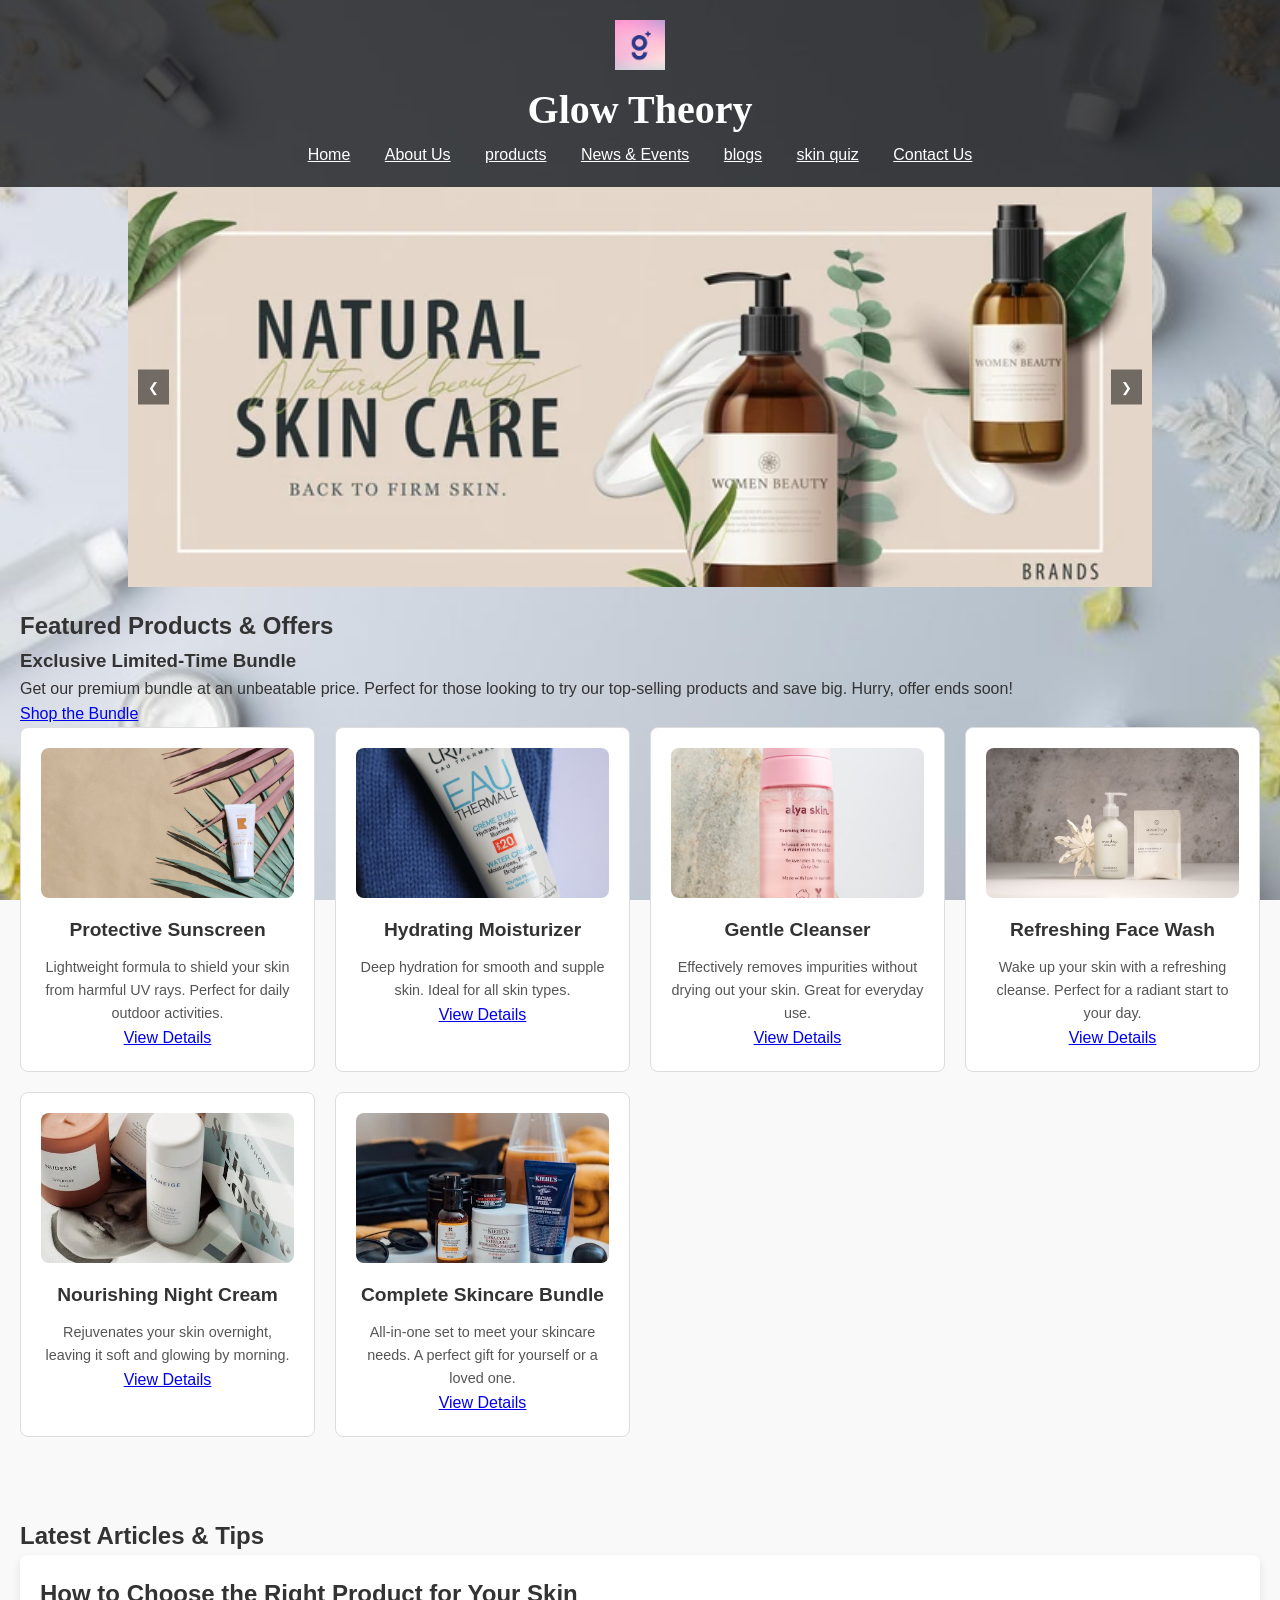
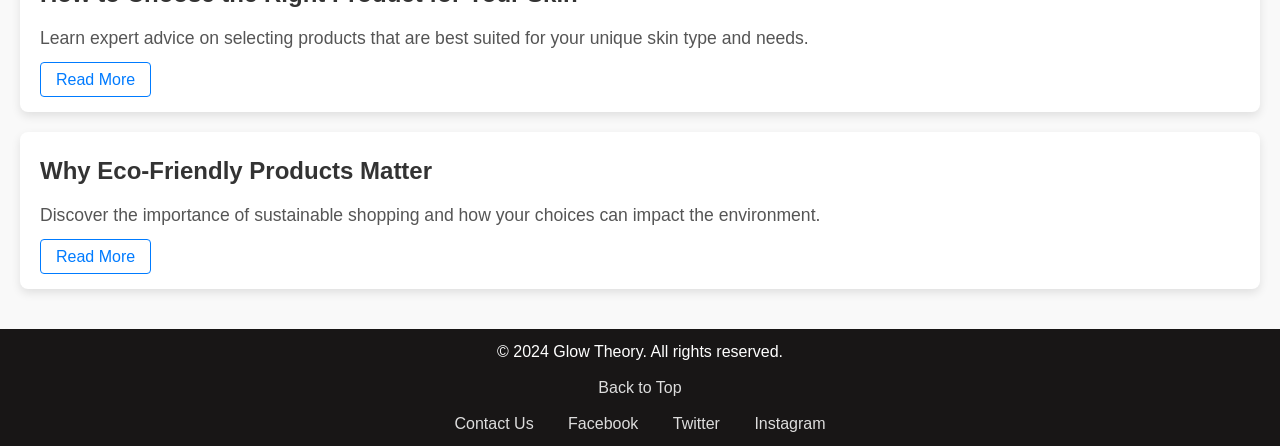
<file: index.html>
<!DOCTYPE html>
<html lang="en">
<head>
    <meta charset="UTF-8">
    <meta name="viewport" content="width=device-width, initial-scale=1.0">
    <title>Glow Theory - Home</title>
    <link rel="stylesheet" href="style.css">
    <script src="https://code.jquery.com/jquery-3.6.0.min.js"></script>
</head>
<body>
    <header>
       
        <div class="logo">
            <img src="logo2.jpg" alt="Glow Theory Logo"> 
        </div>
        <h1 style="font-family: Cambria, Cochin, Georgia, Times, 'Times New Roman', serif;">Glow Theory</h1>
    </div>
        <nav style="color: rgb(212, 224, 228);">
            <ul>
                <li><a href="index.html" style="color: white;" target="_blank">Home</a></li>
<li><a href="about.html" style="color: white;" target="_blank">About Us</a></li>
<li><a href="gallery.html" style="color: white;" target="_blank">products</a></li>
<li><a href="news.html" style="color: white;" target="_blank">News & Events</a></li>
<li><a href="blog.html" style="color: white;" target="_blank">blogs</a></li>
<li><a href="quiz.html" style="color: white;" target="_blank">skin quiz</a></li>
<li><a href="contact.html" style="color: white;" target="_blank">Contact Us</a></li>
            </ul>
        </nav>
    </header>

    <main>
        <section class="slider">
            <div class="slides">
                <div class="slide active">
                    <img src="sd1.jpg" alt="Slider Image 1">
                </div>
                <div class="slide">
                    <img src="sd2.jpg" alt="Slider Image 2">
                </div>
                <div class="slide">
                    <img src="sd5.jpg" alt="Slider Image 3">
                </div>
            </div>

            <!-- Slider Navigation Buttons -->
            <button class="prev">&#10094;</button>
            <button class="next">&#10095;</button>
        </section>

        <section class="products">
            <h2>Featured Products & Offers</h2>
        
            <!-- Highlighted Product Bundle -->
            <div class="product-highlight">
                <h3>Exclusive Limited-Time Bundle</h3>
                <p>Get our premium bundle at an unbeatable price. Perfect for those looking to try our top-selling products and save big. Hurry, offer ends soon!</p>
                <a href="#" class="btn btn-primary">Shop the Bundle</a>
            </div>
        
            <div class="product-showcase"> 
                <!-- Sunscreen -->
                <div class="product-card">
                    <img src="slider4.jpg" alt="Sunscreen">
                    <h4>Protective Sunscreen</h4>
                    <p>Lightweight formula to shield your skin from harmful UV rays. Perfect for daily outdoor activities.</p>
                    <a href="#" class="btn btn-secondary">View Details</a>
                </div>
        
                <!-- Moisturizer -->
                <div class="product-card">
                    <img src="slider1.jpg" alt="Moisturizer">
                    <h4>Hydrating Moisturizer</h4>
                    <p>Deep hydration for smooth and supple skin. Ideal for all skin types.</p>
                    <a href="#" class="btn btn-secondary">View Details</a>
                </div>
        
                <!-- Cleanser -->
                <div class="product-card">
                    <img src="slider2.jpg" alt="Cleanser">
                    <h4>Gentle Cleanser</h4>
                    <p>Effectively removes impurities without drying out your skin. Great for everyday use.</p>
                    <a href="#" class="btn btn-secondary">View Details</a>
                </div>
        
                <!-- Face Wash -->
                <div class="product-card">
                    <img src="slider3.jpg" alt="Face Wash">
                    <h4>Refreshing Face Wash</h4>
                    <p>Wake up your skin with a refreshing cleanse. Perfect for a radiant start to your day.</p>
                    <a href="#" class="btn btn-secondary">View Details</a>
                </div>
        
                <!-- Night Cream -->
                <div class="product-card">
                    <img src="img2.jpg" alt="Night Cream">
                    <h4>Nourishing Night Cream</h4>
                    <p>Rejuvenates your skin overnight, leaving it soft and glowing by morning.</p>
                    <a href="#" class="btn btn-secondary">View Details</a>
                </div>
        
                <!-- Skincare Bundle -->
                <div class="product-card">
                    <img src="img1.jpg" alt="Skincare Bundle">
                    <h4>Complete Skincare Bundle</h4>
                    <p>All-in-one set to meet your skincare needs. A perfect gift for yourself or a loved one.</p>
                    <a href="#" class="btn btn-secondary">View Details</a>
                </div>
            </div>
        </section>
        
        <section class="blog-highlights">
            <h2>Latest Articles & Tips</h2>
            <div class="post">
                <h4>How to Choose the Right Product for Your Skin</h4>
                <p>Learn expert advice on selecting products that are best suited for your unique skin type and needs.</p>
                <a href="#" class="btn btn-link">Read More</a>
            </div>
            <div class="post">
                <h4>Why Eco-Friendly Products Matter</h4>
                <p>Discover the importance of sustainable shopping and how your choices can impact the environment.</p>
                <a href="#" class="btn btn-link">Read More</a>
            </div>
        </section>
    </main>

    <footer>
        <p>&copy; 2024 Glow Theory. All rights reserved.</p>
        <a href="#top" class="back-to-top">Back to Top</a>
        <nav>
            <ul>
            
                <li><a href="contact.html" target="_blank">Contact Us</a></li>
                <li><a href="https://facebook.com" target="_blank">Facebook</a></li>
                <li><a href="https://twitter.com" target="_blank">Twitter</a></li>
                <li><a href="https://instagram.com" target="_blank">Instagram</a></li>
            </ul>
        </nav>
    </footer>

    <script src="script.js"></script>
</body>
</html>
</file>
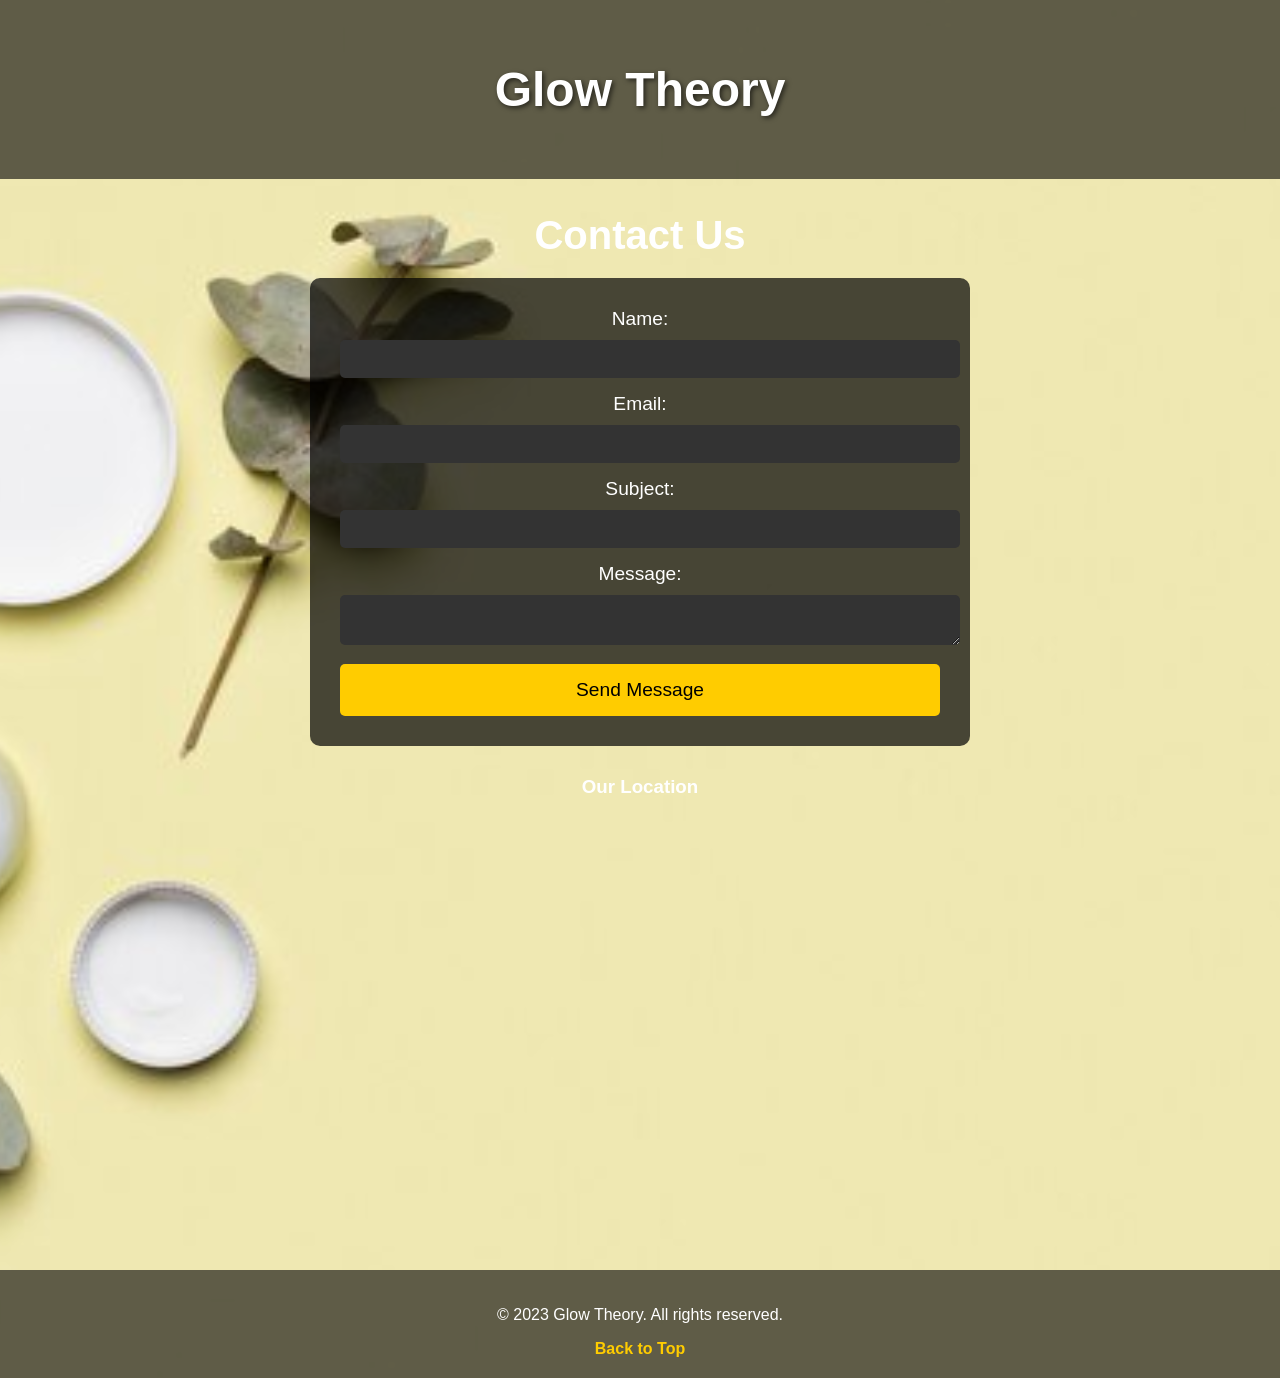
<file: contact.html>
<!DOCTYPE html>
<html lang="en">
<head>
    <meta charset="UTF-8">
    <meta name="viewport" content="width=device-width, initial-scale=1.0">
    <title>Glow Theory - Contact Us</title>
    <style>
    
        body {
            background-image: url('bgi.jpg');
            background-size: cover;
            background-position: center;
            font-family: Arial, sans-serif;
            margin: 0;
            color: white;
            text-align: center;
        }

        header {
            text-align: center;
            padding: 30px;
            background-color: rgba(0, 0, 0, 0.6);
        }

        h1 {
            font-size: 3em;
            text-shadow: 2px 2px 5px rgba(0, 0, 0, 0.6);
        }

        h2 {
            text-align: center;
            font-size: 2.5em;
            margin-bottom: 20px;
        }

        form {
            max-width: 600px;
            margin: 20px auto;
            background-color: rgba(0, 0, 0, 0.7);
            padding: 30px;
            border-radius: 10px;
        }

        label {
            display: block;
            margin-bottom: 10px;
            font-size: 1.2em;
        }

        input, textarea {
            width: 100%;
            padding: 10px;
            margin-bottom: 15px;
            border-radius: 5px;
            border: none;
            font-size: 1em;
            background-color: #333;
            color: white;
        }

        button {
            background-color: #ffcc00;
            color: black;
            border: none;
            padding: 15px 30px;
            font-size: 1.2em;
            cursor: pointer;
            border-radius: 5px;
            width: 100%;
        }

        button:hover {
            background-color: #e6b800;
        }

        /* Map styling */
        #map {
            margin-top: 30px;
        }

        footer {
            text-align: center;
            padding: 20px;
            background-color: rgba(0, 0, 0, 0.6);
        }

        footer a {
            color: #ffcc00;
            text-decoration: none;
            font-weight: bold;
        }

        footer a:hover {
            text-decoration: underline;
        }

        /* Form validation error styles */
        .error {
            color: red;
            font-size: 0.9em;
        }
    </style>
</head>
<body>

    <header>
        <h1>Glow Theory</h1>
    </header>

    <main>
        <section>
            <h2>Contact Us</h2>
            <form id="contact-form">
                <label for="name">Name:</label>
                <input type="text" id="name" name="name" required>
                <div id="name-error" class="error"></div>

                <label for="email">Email:</label>
                <input type="email" id="email" name="email" required>
                <div id="email-error" class="error"></div>

                <label for="subject">Subject:</label>
                <input type="text" id="subject" name="subject" required>
                <div id="subject-error" class="error"></div>

                <label for="message">Message:</label>
                <textarea id="message" name="message" required></textarea>
                <div id="message-error" class="error"></div>

                <button type="submit">Send Message</button>
            </form>

            <div id="map">
                <h3>Our Location</h3>
                <iframe src="https://www.google.com/maps/embed?pb=!1m18!1m12!1m3!1d3151.835434509123!2d144.9537353153163!3d-37.81627997975157!2m3!1f0!2f0!3f0!3m2!1i1024!2i768!4f13.1!3m3!1m2!1s0x6ad642af0f0f0f0f%3A0x0!2sGlow%20Theory!5e0!3m2!1sen!2sau!4v1631234567890!5m2!1sen!2sau" width="600" height="450" style="border:0;" allowfullscreen="" loading="lazy"></iframe>
            </div>
        </section>
    </main>

    <footer>
        <p>&copy; 2023 Glow Theory. All rights reserved.</p>
        <a href="#top">Back to Top</a>
    </footer>

    <script>
        // Form validation
        document.getElementById('contact-form').addEventListener('submit', function(event) {
            event.preventDefault(); 

            // Reset error messages
            document.getElementById('name-error').textContent = '';
            document.getElementById('email-error').textContent = '';
            document.getElementById('subject-error').textContent = '';
            document.getElementById('message-error').textContent = '';

            let valid = true;

            // Validate name
            const name = document.getElementById('name').value;
            if (name === '') {
                document.getElementById('name-error').textContent = 'Name is required.';
                valid = false;
            }

            // Validate email
            const email = document.getElementById('email').value;
            const emailRegex = /^[a-zA-Z0-9._-]+@[a-zA-Z0-9.-]+\.[a-zA-Z]{2,6}$/;
            if (!email.match(emailRegex)) {
                document.getElementById('email-error').textContent = 'Please enter a valid email address.';
                valid = false;
            }

            // Validate subject
            const subject = document.getElementById('subject').value;
            if (subject === '') {
                document.getElementById('subject-error').textContent = 'Subject is required.';
                valid = false;
            }

            // Validate message
            const message = document.getElementById('message').value;
            if (message === '') {
                document.getElementById('message-error').textContent = 'Message is required.';
                valid = false;
            }

            if (valid) {
                alert('Form submitted successfully!');
                document.getElementById('contact-form').reset();
            }
        });
    </script>

</body>
</html>
</file>
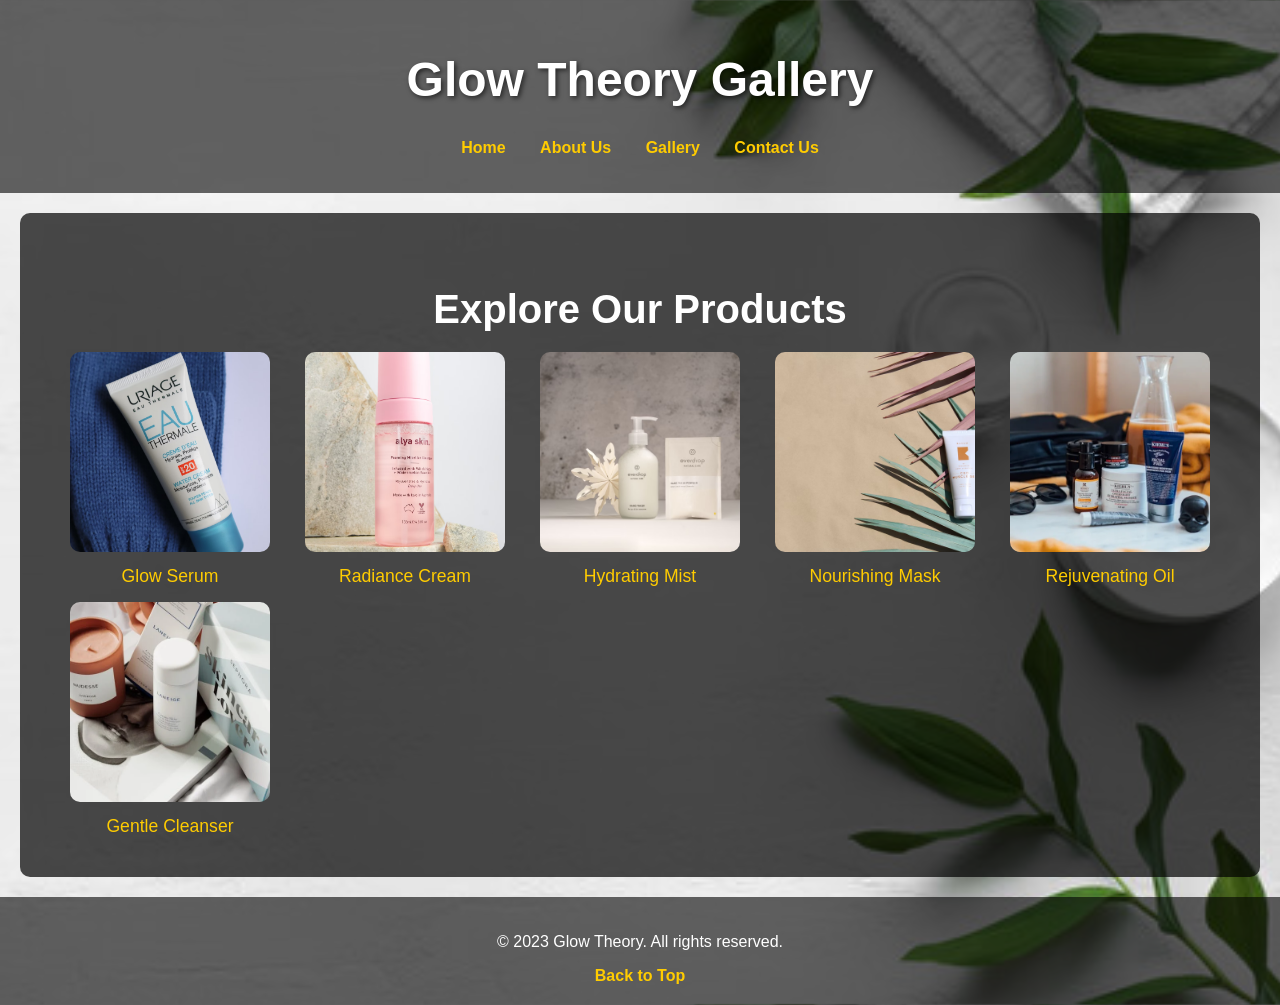
<file: gallery.html>
<!DOCTYPE html>
<html lang="en">
<head>
    <meta charset="UTF-8">
    <meta name="viewport" content="width=device-width, initial-scale=1.0">
    <title>Glow Theory - Gallery</title>
    <style>
        /* General body styling */
        body {
            background-image: url('bg3.jpg'); 
            background-size: cover;
            background-position: center;
            font-family: Arial, sans-serif;
            margin: 0;
            color: white;
        }

        header {
            text-align: center;
            padding: 20px;
            background-color: rgba(0, 0, 0, 0.6);
        }

        h1 {
            font-size: 3em;
            text-shadow: 2px 2px 5px rgba(0, 0, 0, 0.6);
        }

        nav ul {
            list-style-type: none;
            padding: 0;
        }

        nav ul li {
            display: inline;
            margin: 0 15px;
        }

        nav ul li a {
            text-decoration: none;
            color: #ffcc00;
            font-weight: bold;
        }

        nav ul li a:hover {
            text-decoration: underline;
        }

        /* Gallery section styling */
        .gallery {
            padding: 40px;
            background-color: rgba(0, 0, 0, 0.7);
            border-radius: 10px;
            margin: 20px;
        }

        .gallery h2 {
            text-align: center;
            font-size: 2.5em;
            margin-bottom: 20px;
        }

        .image-grid {
            display: grid;
            grid-template-columns: repeat(auto-fit, minmax(200px, 1fr));
            gap: 15px;
        }

        .image-grid div {
            text-align: center;
        }

        .image-grid img {
            width: 200px;
            height: 200px;
            object-fit: cover; 
            border-radius: 10px;
            cursor: pointer;
            transition: transform 0.3s ease, box-shadow 0.3s ease;
        }

        .image-grid img:hover {
            transform: scale(1.05);
            box-shadow: 0 10px 15px rgba(0, 0, 0, 0.3);
        }

        .image-caption {
            margin-top: 10px;
            font-size: 1.1em;
            color: #ffcc00;
        }

        /* Lightbox styling */
        .lightbox-modal {
            display: none;
            position: fixed;
            top: 0;
            left: 0;
            width: 100%;
            height: 100%;
            background-color: rgba(0, 0, 0, 0.9);
            justify-content: center;
            align-items: center;
            z-index: 1000;
        }

        .lightbox-content {
            max-width: 90%;
            max-height: 90%;
            border-radius: 10px;
        }

        .lightbox-modal .close {
            position: absolute;
            top: 20px;
            right: 30px;
            color: white;
            font-size: 2em;
            cursor: pointer;
            font-weight: bold;
        }

        footer {
            text-align: center;
            padding: 20px;
            background-color: rgba(0, 0, 0, 0.6);
        }

        footer a {
            color: #ffcc00;
            text-decoration: none;
            font-weight: bold;
        }

        footer a:hover {
            text-decoration: underline;
        }
    </style>
</head>
<body>
    <header>
        <h1>Glow Theory Gallery</h1>
        <nav>
            <ul>
                <li><a href="index.html">Home</a></li>
                <li><a href="about.html">About Us</a></li>
                <li><a href="gallery.html">Gallery</a></li>
                <li><a href="contact.html">Contact Us</a></li>
            </ul>
        </nav>
    </header>

    <main>
        <section class="gallery">
            <h2>Explore Our Products </h2>
            <div class="image-grid">
                <div>
                    <img src="slider1.jpg" alt="Product 1" onclick="openLightbox(this)">
                    <div class="image-caption">Glow Serum</div>
                </div>
                <div>
                    <img src="slider2.jpg" alt="Product 2" onclick="openLightbox(this)">
                    <div class="image-caption">Radiance Cream</div>
                </div>
                <div>
                    <img src="slider3.jpg" alt="Product 3" onclick="openLightbox(this)">
                    <div class="image-caption">Hydrating Mist</div>
                </div>
                <div>
                    <img src="slider4.jpg" alt="Product 4" onclick="openLightbox(this)">
                    <div class="image-caption">Nourishing Mask</div>
                </div>
                <div>
                    <img src="img1.jpg" alt="Product 5" onclick="openLightbox(this)">
                    <div class="image-caption">Rejuvenating Oil</div>
                </div>
                <div>
                    <img src="img2.jpg" alt="Product 6" onclick="openLightbox(this)">
                    <div class="image-caption">Gentle Cleanser</div>
                </div>
            </div>
        </section>
    </main>

    <!-- Lightbox -->
    <div id="lightbox" class="lightbox-modal" onclick="closeLightbox()">
        <span class="close">&times;</span>
        <img id="lightbox-img" class="lightbox-content">
    </div>

    <footer>
        <p>&copy; 2023 Glow Theory. All rights reserved.</p>
        <a href="#top">Back to Top</a>
    </footer>

    <script>
        function openLightbox(img) {
            const lightbox = document.getElementById('lightbox');
            const lightboxImg = document.getElementById('lightbox-img');
            lightbox.style.display = 'flex';
            lightboxImg.src = img.src;
        }

        function closeLightbox() {
            document.getElementById('lightbox').style.display = 'none';
        }
    </script>
</body>
</html>
</file>
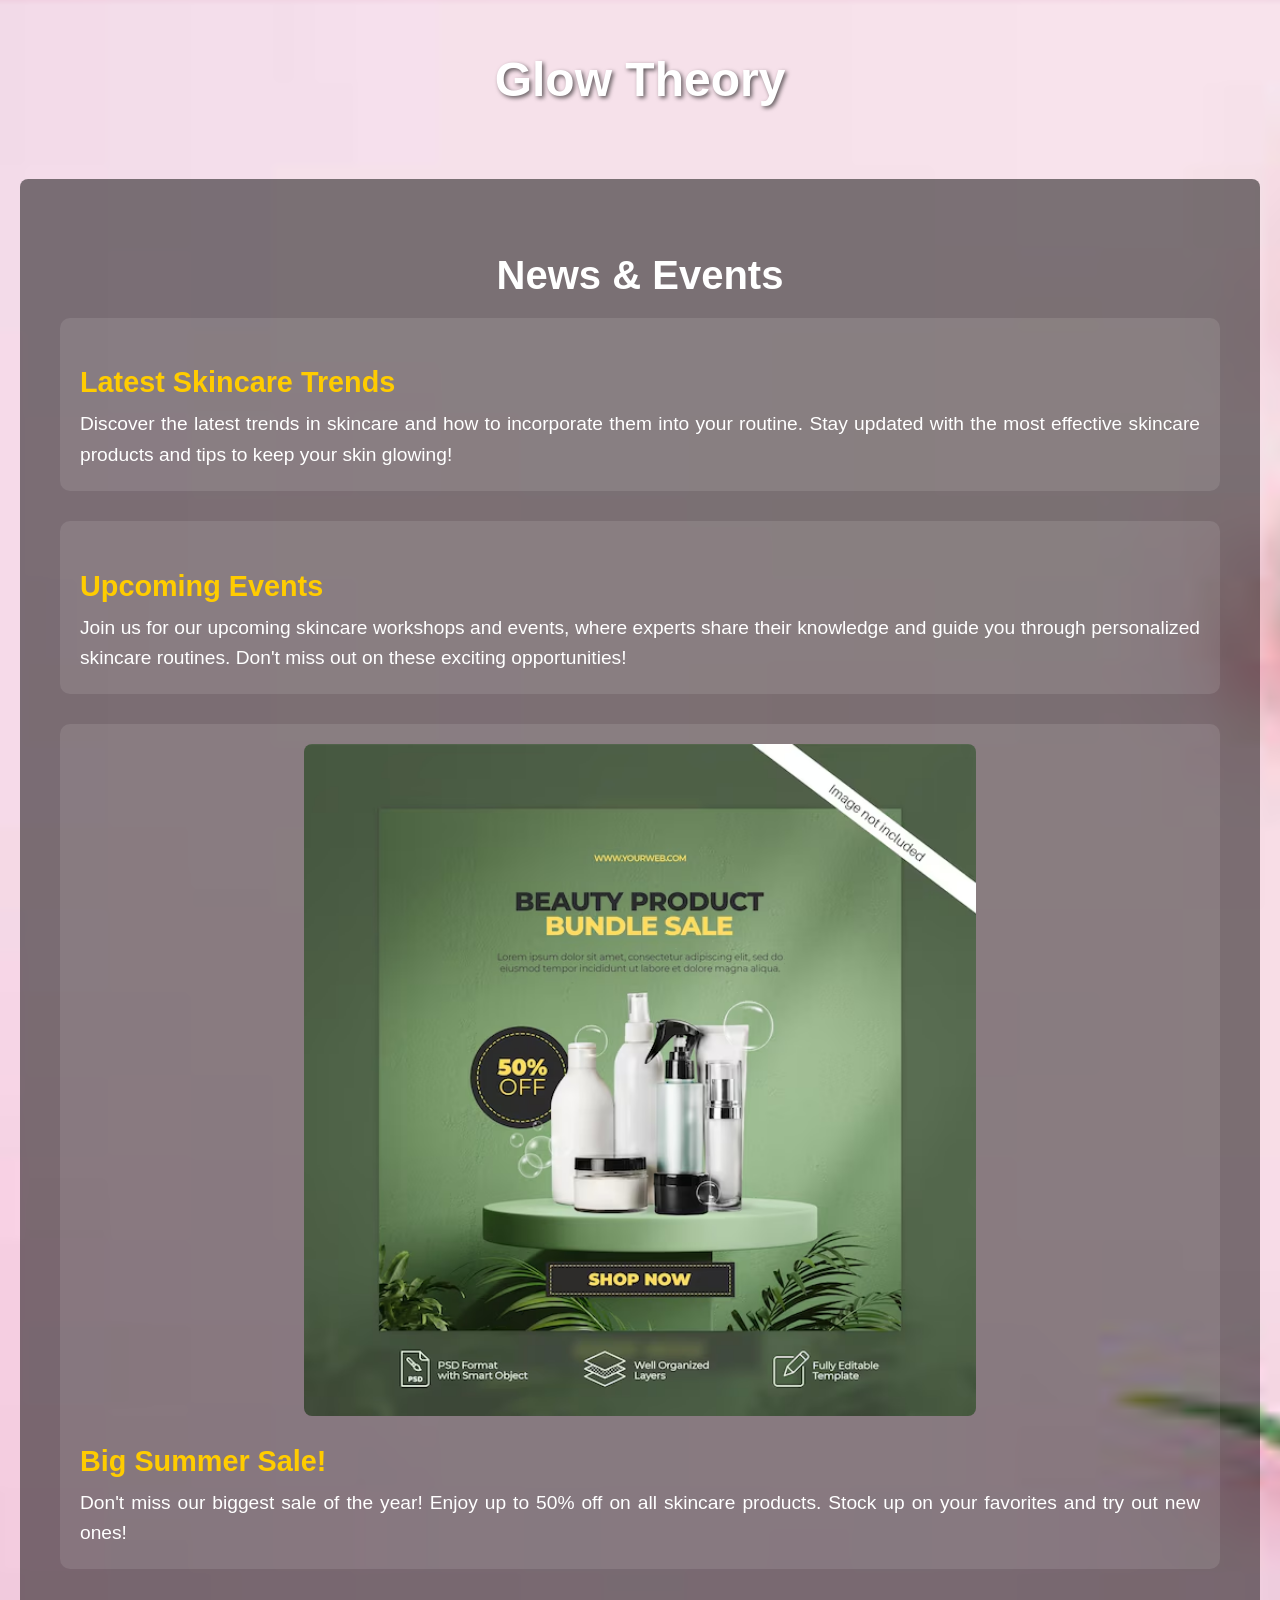
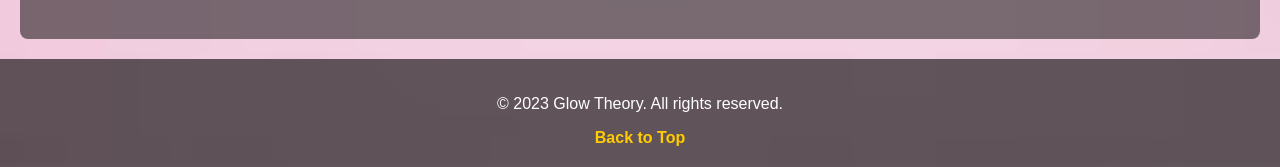
<file: news.html>
<!DOCTYPE html>
<html lang="en">
<head>
    <meta charset="UTF-8">
    <meta name="viewport" content="width=device-width, initial-scale=1.0">
    <title>Glow Theory - News & Events</title>
    <style>
        /* Apply a background image */
        body {
            background-image: url('bg1.jpg'); 
            background-size: cover;
            background-position: center;
            font-family: Arial, sans-serif;
            color: white;
            margin: 0;
            padding: 0;
        }

        /* Style the header */
        header {
            text-align: center;
            padding: 20px;
        }

        h1 {
            font-size: 3em;
            font-weight: bold;
            text-shadow: 2px 2px 4px rgba(0, 0, 0, 0.6);
        }

        /* Style the main content */
        main {
            padding: 40px;
            background-color: rgba(0, 0, 0, 0.5); 
            border-radius: 8px;
            margin: 20px;
        }

        .news-events h2 {
            font-size: 2.5em;
            text-align: center;
            margin-bottom: 20px;
        }

        /* Style for individual articles */
        .event {
            margin-bottom: 30px;
            padding: 20px;
            background-color: rgba(255, 255, 255, 0.1); 
            border-radius: 10px;
        }

        .event h3 {
            font-size: 1.8em;
            color: #ffcc00; 
            margin-bottom: 10px;
        }

        .event p {
            font-size: 1.2em;
            line-height: 1.6;
            text-align: justify;
            margin: 0;
        }

        .event img {
            width: 60%; 
            display: block; 
            margin: 0 auto 15px auto; 
            border-radius: 8px;
        }

        /* Footer styling */
        footer {
            text-align: center;
            padding: 20px;
            background-color: rgba(0, 0, 0, 0.6);
            color: white;
        }

        footer a {
            color: #ffcc00;
            text-decoration: none;
            font-weight: bold;
        }

        footer a:hover {
            text-decoration: underline;
        }
    </style>
</head>
<body>
    <header>
        <h1>Glow Theory</h1>
    </header>

    <main>
        <section class="news-events">
            <h2>News & Events</h2>
            
            <!-- Latest Skincare Trends Article -->
            <article class="event">
                <h3>Latest Skincare Trends</h3>
                <p>Discover the latest trends in skincare and how to incorporate them into your routine. Stay updated with the most effective skincare products and tips to keep your skin glowing!</p>
            </article>

            <!-- Upcoming Events Article -->
            <article class="event">
                <h3>Upcoming Events</h3>
                <p>Join us for our upcoming skincare workshops and events, where experts share their knowledge and guide you through personalized skincare routines. Don't miss out on these exciting opportunities!</p>
            </article>

            <!-- Sale News Article -->
            <article class="event">
                <img src="sale.jpg" alt="Summer Sale" /> 
                <h3>Big Summer Sale!</h3>
                <p>Don't miss our biggest sale of the year! Enjoy up to 50% off on all skincare products. Stock up on your favorites and try out new ones!</p>
            </article>

        </section>
    </main>

    <footer>
        <p>&copy; 2023 Glow Theory. All rights reserved.</p>
        <a href="#top">Back to Top</a>
    </footer>

    <script>
    
        document.querySelector('a').addEventListener('click', function() {
            alert('Navigating to top!');
        });
    </script>
</body>
</html>
</file>
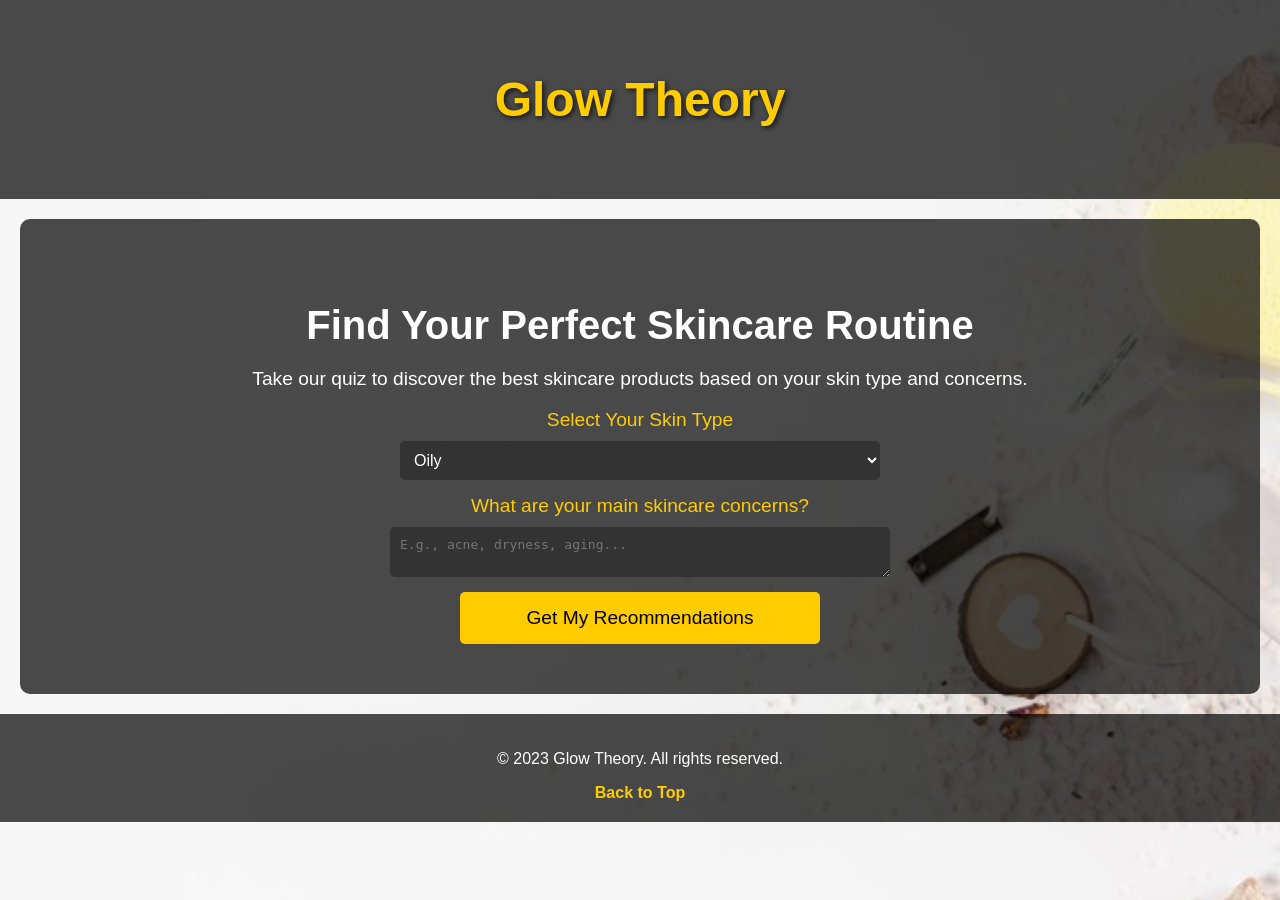
<file: quiz.html>
<!DOCTYPE html>
<html lang="en">
<head>
    <meta charset="UTF-8">
    <meta name="viewport" content="width=device-width, initial-scale=1.0">
    <title>Glow Theory - Skincare Quiz</title>
    <style>
        /* General body styling */
        body {
            background-image: url('bgi2.jpg'); /* Replace with your background image */
            background-size: cover;
            background-position: center;
            font-family: Arial, sans-serif;
            margin: 0;
            color: white;
        }

        /* Header styling */
        header {
            text-align: center;
            padding: 40px;
            background-color: rgba(0, 0, 0, 0.7);
        }

        h1 {
            font-size: 3em;
            font-weight: bold;
            color: #ffcc00;
            text-shadow: 2px 2px 5px rgba(0, 0, 0, 0.7);
        }

        nav ul {
            list-style-type: none;
            padding: 0;
        }

        nav ul li {
            display: inline;
            margin: 0 15px;
        }

        nav ul li a {
            text-decoration: none;
            color: #ffcc00;
            font-weight: bold;
        }

        nav ul li a:hover {
            text-decoration: underline;
        }

        /* Main content styling */
        main {
            padding: 50px;
            background-color: rgba(0, 0, 0, 0.7);
            margin: 20px;
            border-radius: 10px;
        }

        h2 {
            text-align: center;
            font-size: 2.5em;
            margin-bottom: 20px;
        }

        form {
            display: flex;
            flex-direction: column;
            align-items: center;
            max-width: 600px;
            margin: 0 auto;
        }

        label {
            font-size: 1.2em;
            margin-bottom: 10px;
            color: #ffcc00;
        }

        select, textarea {
            width: 80%;
            padding: 10px;
            margin-bottom: 15px;
            border-radius: 5px;
            border: none;
            background-color: #333;
            color: white;
            font-size: 1em;
        }

        button {
            background-color: #ffcc00;
            color: black;
            border: none;
            padding: 15px 30px;
            font-size: 1.2em;
            cursor: pointer;
            border-radius: 5px;
            width: 60%;
            transition: background-color 0.3s;
        }

        button:hover {
            background-color: #e6b800;
        }

        /* Footer styling */
        footer {
            text-align: center;
            padding: 20px;
            background-color: rgba(0, 0, 0, 0.7);
        }

        footer a {
            color: #ffcc00;
            text-decoration: none;
            font-weight: bold;
        }

        footer a:hover {
            text-decoration: underline;
        }

        /* Error message styling */
        .error {
            color: red;
            font-size: 0.9em;
        }
    </style>
</head>
<body>
    <header>
        <h1>Glow Theory</h1>
    
    </header>

    <main>
        <section>
            <h2>Find Your Perfect Skincare Routine</h2>
            <p style="text-align: center; font-size: 1.2em;">Take our quiz to discover the best skincare products based on your skin type and concerns.</p>
            
            <form id="quiz-form">
                <label for="skin-type">Select Your Skin Type</label>
                <select id="skin-type" name="skin-type" required>
                    <option value="oily">Oily</option>
                    <option value="dry">Dry</option>
                    <option value="combination">Combination</option>
                    <option value="sensitive">Sensitive</option>
                </select>

                <label for="concerns">What are your main skincare concerns?</label>
                <textarea id="concerns" name="concerns" placeholder="E.g., acne, dryness, aging..." required></textarea>

                <button type="submit">Get My Recommendations</button>
            </form>

            <div id="recommendations"></div>
        </section>
    </main>

    <footer>
        <p>&copy; 2023 Glow Theory. All rights reserved.</p>
        <a href="#top">Back to Top</a>
    </footer>

    <script>
        // JavaScript for form submission and validation
        document.getElementById('quiz-form').addEventListener('submit', function(event) {
            event.preventDefault(); // Prevent the form from submitting

            let skinType = document.getElementById('skin-type').value;
            let concerns = document.getElementById('concerns').value;

            if (skinType && concerns) {
                let recommendations = '';

                // Simple recommendation logic based on skin type
                if (skinType === 'oily') {
                    recommendations = 'For oily skin, try oil-free moisturizers and mattifying products.';
                } else if (skinType === 'dry') {
                    recommendations = 'For dry skin, use hydrating products and rich moisturizers.';
                } else if (skinType === 'combination') {
                    recommendations = 'For combination skin, balance your routine with both hydrating and mattifying products.';
                } else if (skinType === 'sensitive') {
                    recommendations = 'For sensitive skin, choose gentle, fragrance-free products.';
                }

                // Display the recommendations
                document.getElementById('recommendations').innerHTML = `<h3>Your Skincare Recommendations:</h3><p>${recommendations}</p><p><strong>Concerns:</strong> ${concerns}</p>`;
            } else {
                alert('Please fill in all fields.');
            }
        });
    </script>
</body>
</html>
</file>
<file: style.css>
body {
    font-family: Arial, sans-serif;
    margin: 0;
    padding: 0;
    background-color: #f9f9f9;
}
/* for logo and head*/
.header-container {
    display: flex;
    align-items: center; 
    gap: 10px; 
}

/* Logo styling */
.logo img {
    width: 50px; 
    height: auto; 
}


.header-container h1 {
    margin: 0;
}


header {
    background-color: #fff;
    padding: 20px;
    text-align: center;
}

nav ul {
    color: white;
    list-style-type: none;
    padding: 0;
}

nav ul li {
    display: inline;
    margin: 0 15px;
}

 /* Slider Container */
 .slider {
    position: relative;
    width: 80%;
    margin: auto;
    height: 400px;
    overflow: hidden;
}

/* Slide Images */
.slides .slide {
    display: none; /* Hide all slides initially */
    width: 100%;
    height: 100%;
}

.slides .slide img {
    width: 100%;
    height: 100%;
    object-fit: cover;
}

/* Active Slide */
.slides .slide.active {
    display: block; /* Show only the active slide */
}

/* Navigation Buttons */
.prev, .next {
    position: absolute;
    top: 50%;
    transform: translateY(-50%);
    background-color: rgba(0, 0, 0, 0.5);
    color: white;
    border: none;
    padding: 10px;
    cursor: pointer;
    z-index: 1000;
}

.prev {
    left: 10px;
}

.next {
    right: 10px;
}


/* Product */
.product-showcase {
    display: grid;
    grid-template-columns: repeat(auto-fit, minmax(250px, 1fr));
    gap: 20px;
}

/* Individual product */
.product-card {
    background: #fff;
    border: 1px solid #ddd;
    border-radius: 8px;
    text-align: center;
    padding: 20px;
    height: 100%;
}

.product-card img {
    width: 100%;
    height: 150px;
    object-fit: cover;
    border-radius: 8px;
}

.product-card h4 {
    font-size: 1.2em;
    margin: 10px 0;
}

.product-card p {
    font-size: 0.9em;
    color: #555;
}

/* Blog highlights */
.blog-highlights {
    margin-top: 40px;
    padding: 20px;
    background: #f9f9f9;
    border-radius: 8px;
}

.blog-highlights .post {
    margin-bottom: 20px;
}

.blog-highlights h4 {
    font-size: 1.1em;
    margin-bottom: 5px;
}

.blog-highlights p {
    font-size: 0.9em;
    color: #666;
}

.blog-highlights .btn-link {
    color: #007BFF;
    text-decoration: underline;
}

.post {
    background-color: #ffffff;
    padding: 20px;
    margin-bottom: 20px;
    border-radius: 8px;
    box-shadow: 0 4px 10px rgba(0, 0, 0, 0.1);
}

.post h4 {
    font-size: 1.5rem;
    color: #333;
    margin-bottom: 10px;
}

.post p {
    font-size: 1.1rem;
    color: #555;
    margin-bottom: 15px;
}

.post .btn-link {
    padding: 8px 15px;
    background-color: transparent;
    color: #007BFF;
    border: 1px solid #007BFF;
    border-radius: 4px;
    font-size: 1rem;
    text-decoration: none;
}

.post .btn-link:hover {
    background-color: #007BFF;
    color: #fff;
}

.products, .gallery {
    padding: 20px;
}
/* General  */
* {
    margin: 0;
    padding: 0;
    box-sizing: border-box;
}

body {
    font-family: Arial, sans-serif;
    line-height: 1.6;
    color: #333;
    background-image: url('bgg.jpg'); 
    background-size: cover;
    background-attachment: fixed;
    background-position: center;
}

/* Header Styling */
header {
    background-color: rgba(0, 0, 0, 0.7);
    color: #fff;
    padding: 20px;
    text-align: center;
}

header h1 {
    font-size: 2.5em;
    font-weight: bold;
}

/* About Section Styling */
.about-section {
    background-color: rgba(255, 255, 255, 0.9);
    max-width: 800px;
    margin: 50px auto;
    padding: 40px;
    border-radius: 10px;
    box-shadow: 0px 4px 8px rgba(0, 0, 0, 0.2);
    text-align: center;
}

.about-section h2 {
    font-size: 2.2em;
    margin-bottom: 20px;
    color: #333;
}

.about-section p {
    font-size: 1.1em;
    line-height: 1.8;
    color: #555;
    margin-bottom: 20px;
}

/* Footer Styling */
footer {
    background-color: rgba(0, 0, 0, 0.8);
    color: #fff;
    text-align: center;
    padding: 15px;
    position: relative;
    bottom: 0;
    width: 100%;
}

footer p {
    margin: 0;
}

footer a {
    display: inline-block;
    margin-top: 10px;
    color: #ddd;
    text-decoration: none;
    transition: color 0.3s ease;
}

footer a:hover {
    color: #fff;
}

footer {
    text-align: center;
    padding: 10px;
    background-color: #181616;
}

form {
    display: flex;
    flex-direction: column;
    max-width: 400px;
    margin: auto;
}

form label {
    margin: 10px 0 5px;
}

form input, form textarea {
    padding: 10px;
    margin-bottom: 10px;
    border: 1px solid #ccc;
}

form button {
    padding: 10px;
    background-color: #28a745;
    color: white;
    border: none;
    cursor: pointer;
}

form button:hover {
    background-color: #218838;
}

.image-grid {
    display: grid;
    grid-template-columns: repeat(auto-fill, minmax(200px, 1fr));
    gap: 10px;
}

.lightbox {
    cursor: pointer;
    transition: transform 0.2s;
}

.lightbox:hover {
    transform: scale(1.05);
}
</file>
